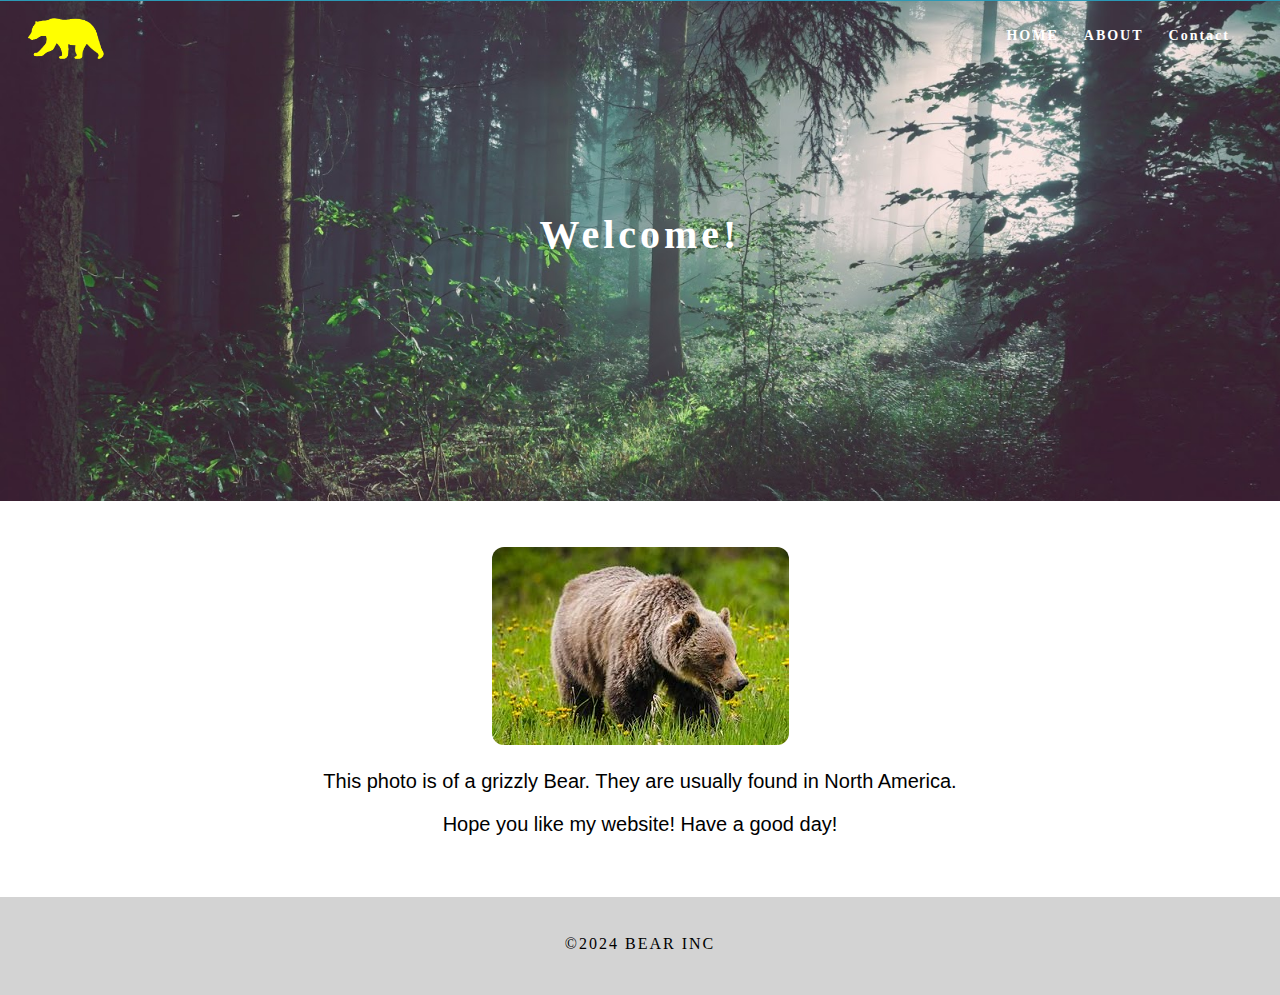
<file: index.html>
<!doctype html>
<html lang="en-us">
<head>
<meta charset="utf-8">
<meta name="viewport" content="width=device-width, initial-scale=1">
<title>Bear Inc - Home</title>
<link href="css/styles.css" rel="stylesheet" type="text/css">
</head>

<body>
	<div class="container">
		<!-- Navigation -->
	<header>
		<img class="logo" src="images/logo.png" alt="Image Logo">
		<nav>
			<ul>
				<li><a href="index.html">HOME</a></li>
				<li><a href="error404.html">ABOUT</a></li>
				<li> <a href="error404.html">Contact</a></li>
			</ul>
		</nav>
	</header>
  <section class="hero" id="hero">
    <p class="hero_header">Welcome! </p>
  </section>
		<main>
			<div>
				<p><img class="grizzly" src="images/grizzly.png" alt="Grizzly Bear"></p>
				<p>This photo is of a grizzly Bear. They are usually found in North America.</p>
				<p>Hope you like my website! Have a good day!</p>
			</div>
		</main>
		<footer>
			<p><hr class="divider" /></p>
			<p class="copyright"><strong>&copy;2024 Bear Inc</strong></p>
		</footer>
	
	</div>
</body>
</html>
</file>
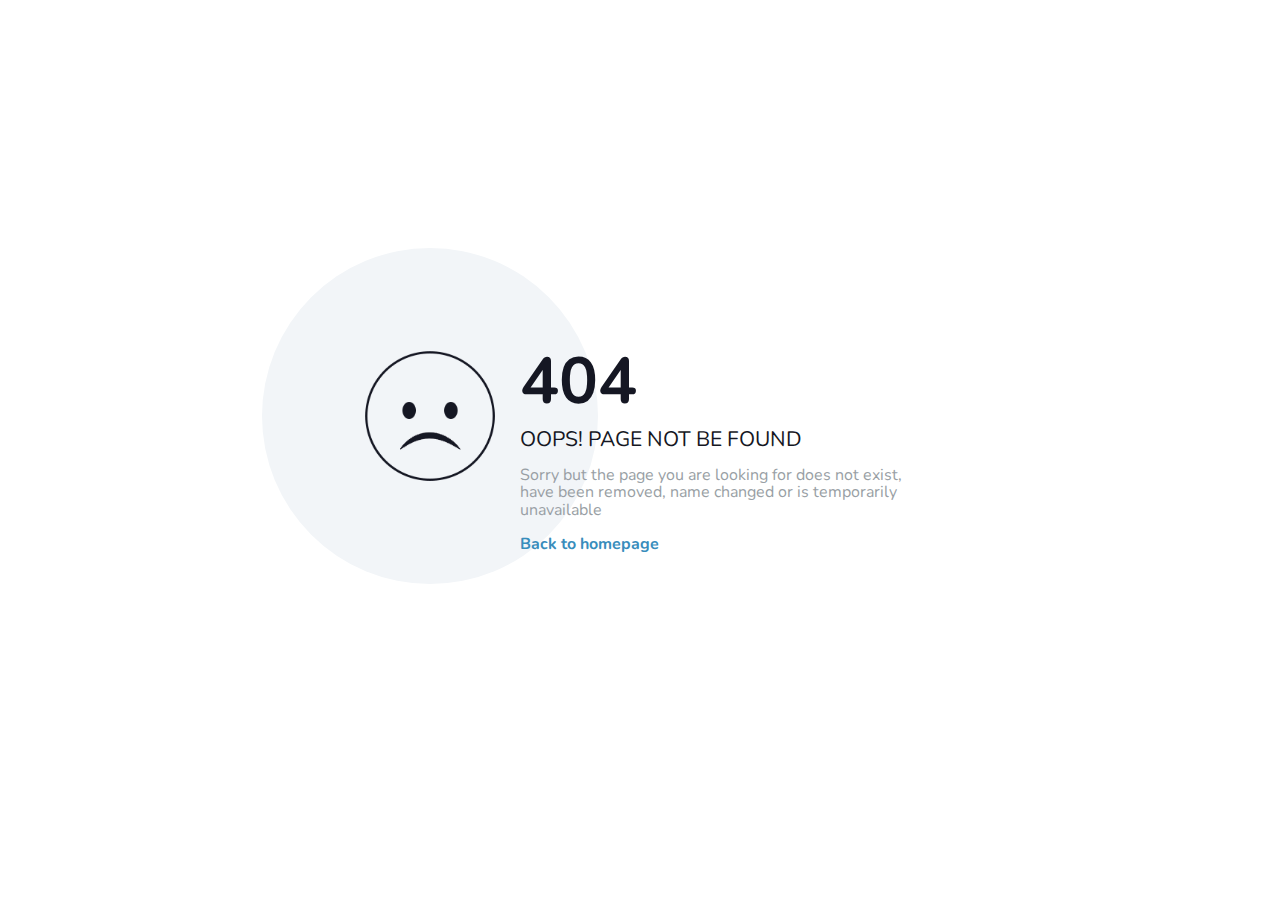
<file: error404.html>
<!DOCTYPE html>
<html lang="en">

<head>
	<meta charset="utf-8">
	<meta http-equiv="X-UA-Compatible" content="IE=edge">
	<meta name="viewport" content="width=device-width, initial-scale=1">
	<!-- The above 3 meta tags *must* come first in the head; any other head content must come *after* these tags -->

	<title>Error 404 (Not Found)!</title>

	<!-- Google font -->
	<link href="https://fonts.googleapis.com/css?family=Nunito:400,700" rel="stylesheet">

	<!-- Custom stlylesheet -->
	<link type="text/css" rel="stylesheet" href="css/style.css" />

	<!-- HTML5 shim and Respond.js for IE8 support of HTML5 elements and media queries -->
	<!-- WARNING: Respond.js doesn't work if you view the page via file:// -->
	<!--[if lt IE 9]>
		  <script src="https://oss.maxcdn.com/html5shiv/3.7.3/html5shiv.min.js"></script>
		  <script src="https://oss.maxcdn.com/respond/1.4.2/respond.min.js"></script>
		<![endif]-->

</head>

<body>

	<div id="notfound">
		<div class="notfound">
			<div class="notfound-404"></div>
			<h1>404</h1>
			<h2>Oops! Page Not Be Found</h2>
			<p>Sorry but the page you are looking for does not exist, have been removed, name changed or is temporarily unavailable</p>
			<a href="https://web-page-lab.vercel.app/">Back to homepage</a>
		</div>
	</div>

</body>

</html>
</file>
<file: css/styles.css>
@charset "utf-8";
/* Body */
body {
	font-family: source-sans;
	background-color: white;
	margin-top: 0px;
	margin-right: 0px;
	margin-bottom: 0px;
	margin-left: 0px;
	font-style: bold;
	font-weight: 200;
}
/* Container */
/* .container {
	width: 100%;
	margin-left: auto;
	margin-right: auto;
	height: 1px;
	background-color: #FFFFFF;
} */
/* Navigation */
header {
	width: 100%;
	height: 5%;
	background-color: brown;
	border-bottom: 1px solid #2C9AB7;
}
.logo {
	float: left;
	position: absolute;
	width: 80px;
	padding-top: 12px;
    top: 0;
	padding-left: 25px;
    left: 0;
}
.logo:hover {
	content: url('logohover.png');
}
nav {
	float: right;
	width: 50%;
	text-align: right;
	margin-right: 25px;
}
header nav ul {
	list-style: none;
	float: right;
}
nav ul li {
	float: left;
	color: white;
	font-size: 14px;
	text-align: left;
	margin-right: 25px;
	padding-top: 12px;
	letter-spacing: 2px;
	font-weight: bold;
	transition: all 0.3s linear;
}
ul li a {
	color: white;
	text-decoration: none;
}
ul li:hover a {
	color: #FFFF00;
	text-decoration: underline;
	text-decoration-color: #FFFF00;
	text-decoration-style: dashed;
	text-decoration-thickness: 5px;
	
}
.hero_header {
	color: white;
	text-align: center;
	font-weight: bold;
	margin-top: 0px;
	padding-top: 60px;
	margin-right: 0px;
	margin-bottom: 0px;
	margin-left: 0px;
	font-size: 40px;
	letter-spacing: 4px;
}
/* Hero */
.hero {
  background-image: url("bannerhero.jpg");
  background-size: cover;
  background-position: left;
  padding-top: 150px;
  padding-bottom: 150px;
  height: 200px;	
}

/* Main Content */
main {
	background-color: #fff;
	padding: 2%;
	font-size: 1.25em;
	font-family: 'Roboto', sans-serif;
	text-align: center;
}

.grizzly {
	width: auto;
	height: auto;
	border-radius: 12px;
}

/* Copyright / Footer */
.copyright {
	text-align: center;
	padding-top: 20px;
	padding-bottom: 25px;
	background-color: lightgrey;
	color: black;
	text-transform: uppercase;
	font-weight: lighter;
	letter-spacing: 2px;
	border-top-width: 2px;
}
footer {
	background-size: cover;
	background-position: center;
	padding-bottom: 1px;
	background-color: lightgrey;
}
	
.divider {
	color: black;
	background-color: ligthgray;
	border: none;
	height: 2px;
}
</file>
<file: css/style.css>
* {
  -webkit-box-sizing: border-box;
          box-sizing: border-box;
}

body {
  padding: 0;
  margin: 0;
}

#notfound {
  position: relative;
  height: 100vh;
}

#notfound .notfound {
  position: absolute;
  left: 50%;
  top: 50%;
  -webkit-transform: translate(-50%, -50%);
      -ms-transform: translate(-50%, -50%);
          transform: translate(-50%, -50%);
}

.notfound {
  max-width: 560px;
  width: 100%;
  padding-left: 160px;
  line-height: 1.1;
}

.notfound .notfound-404 {
  position: absolute;
  left: 0;
  top: 0;
  display: inline-block;
  width: 140px;
  height: 140px;
  background-image: url('../images/emoji.png');
  background-size: cover;
}

.notfound .notfound-404:before {
  content: '';
  position: absolute;
  width: 100%;
  height: 100%;
  -webkit-transform: scale(2.4);
      -ms-transform: scale(2.4);
          transform: scale(2.4);
  border-radius: 50%;
  background-color: #f2f5f8;
  z-index: -1;
}

.notfound h1 {
  font-family: 'Nunito', sans-serif;
  font-size: 65px;
  font-weight: 700;
  margin-top: 0px;
  margin-bottom: 10px;
  color: #151723;
  text-transform: uppercase;
}

.notfound h2 {
  font-family: 'Nunito', sans-serif;
  font-size: 21px;
  font-weight: 400;
  margin: 0;
  text-transform: uppercase;
  color: #151723;
}

.notfound p {
  font-family: 'Nunito', sans-serif;
  color: #999fa5;
  font-weight: 400;
}

.notfound a {
  font-family: 'Nunito', sans-serif;
  display: inline-block;
  font-weight: 700;
  border-radius: 40px;
  text-decoration: none;
  color: #388dbc;
}

@media only screen and (max-width: 767px) {
  .notfound .notfound-404 {
    width: 110px;
    height: 110px;
  }
  .notfound {
    padding-left: 15px;
    padding-right: 15px;
    padding-top: 110px;
  }
}
</file>
